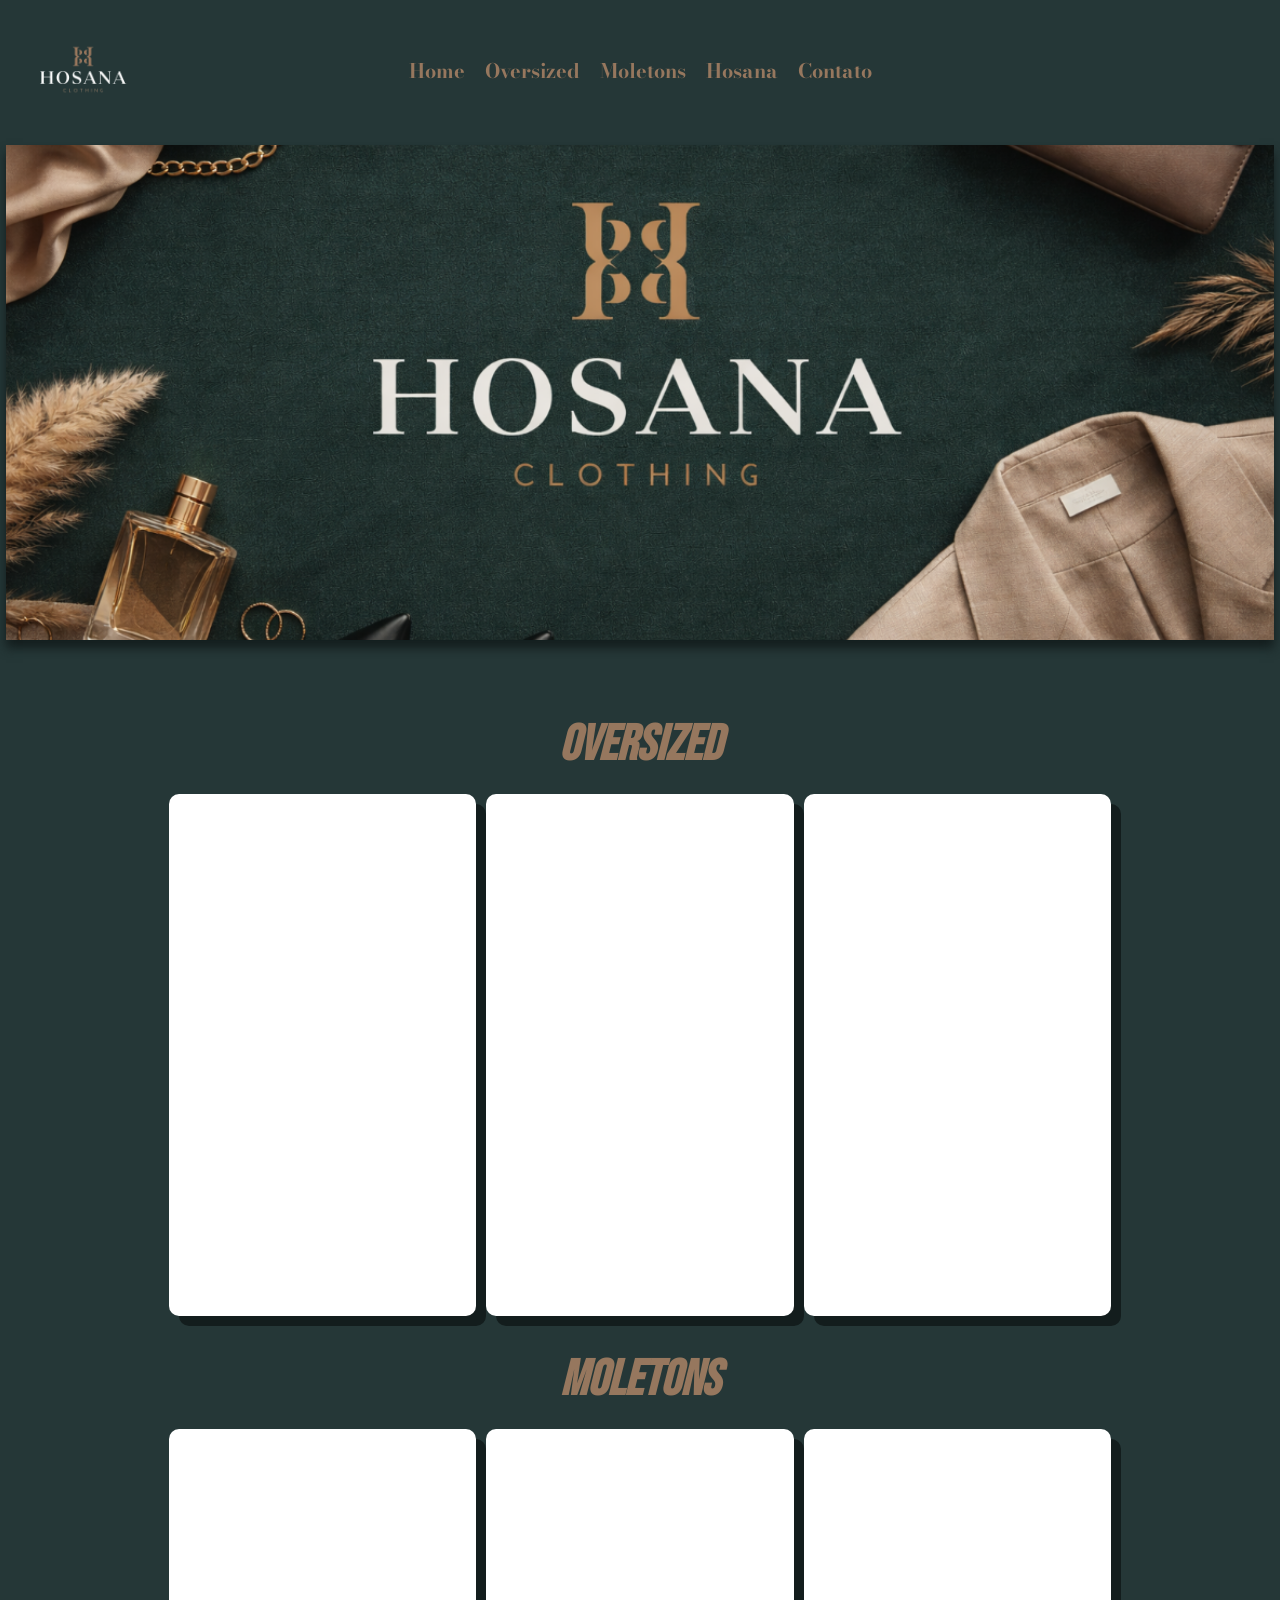
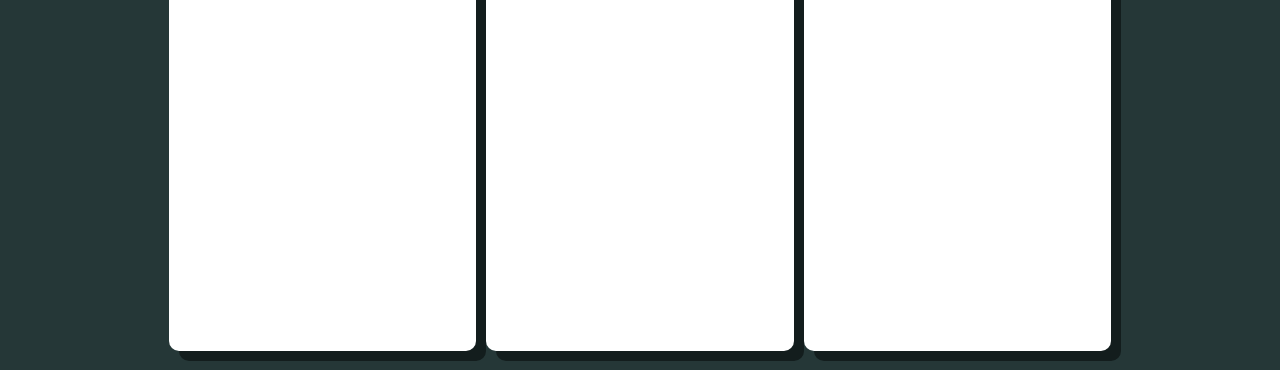
<file: Index.html>
<!DOCTYPE html>
<html lang="pt-br">
<head>
    <meta charset="UTF-8">
    <link rel="preconnect" href="https://fonts.googleapis.com">
    <link rel="preconnect" href="https://fonts.gstatic.com" crossorigin>
    <link href="https://fonts.googleapis.com/css2?family=Noto+Serif:ital,wght@0,100..900;1,100..900&display=swap" rel="stylesheet">
    <link rel="preconnect" href="https://fonts.googleapis.com">
    <link rel="preconnect" href="https://fonts.gstatic.com" crossorigin>
    <link href="https://fonts.googleapis.com/css2?family=Bebas+Neue&display=swap" rel="stylesheet">
    <link rel="preconnect" href="https://fonts.googleapis.com">
    <link rel="preconnect" href="https://fonts.gstatic.com" crossorigin>
    <link href="https://fonts.googleapis.com/css2?family=Bodoni+Moda:ital,opsz,wght@0,6..96,400..900;1,6..96,400..900&display=swap" rel="stylesheet">
    <link rel="stylesheet" href="css/Styles.css">
    <meta name="viewport" content="width=device-width, initial-scale=1.0">
    <title>Hosana</title>
</head>
<body>
    <header class="header">
        <img src="img/Logo.png" alt="Logo da Hosana" id="Logo">

    <nav id="Menu">
        <a href="Index.html"><b>Home</b></a>
        <a href="#Oversized_Text"><b>Oversized</b></a>
        <a href="#Moletons_Section"><b>Moletons</b></a>
        <a href="Hosana"><b>Hosana</b></a>
        <a href="Contato"><b>Contato</b></a>
    </nav>
    </header>
    <div class="container">
  <div class="slider">
    <div class="slide active" style="background:url('img/Banner.png') center/cover no-repeat;"></div>
    <div class="slide" style="background:url('img/Banner1.3.jpg') center/cover no-repeat;"></div>
    <div class="slide" style="background:url('img/Banner1.2.jpg') center/cover no-repeat;"></div>
  </div>
</div>
<section id="Oversized_Text" class="Oversized_Text">
    <h1><i>Oversized</i></h1>
<div class="Oversized">
    <div class="Parte">
     
    </div>
    <div class="Parte">
    
    </div>
    <div class="Parte">
     
    </div>
</div>
</section>
<section id="Moletons_Section">
    <h1><i>Moletons</i></h1>
    <div class="Moletons">
        <div class="Parte"></div>
        <div class="Parte"></div>
        <div class="Parte"></div>
    </div>
</section>
<script src="Script/Script.js"></script>
</body>
</html>
</file>
<file: css/Styles.css>
* {
    margin: 0;
    padding: 0;
    box-sizing: border-box;
    /* background-color removido daqui */
}

body {
    background-color: #253737; /* aplica o fundo da página */
}
.header {
    height: 140px;
    width: 100%;
    display: flex;
    background-color: #253737;
    padding: 20px 0;
    align-items: center;
    justify-content: center; /* centraliza o conteúdo (nav) */
    position: relative; /* necessário para posicionar a logo absoluto dentro do header */
}
.header nav,
.header #Menu {
    display: flex;
    justify-content: center;
    align-items: center;
}
.header #Menu a {
    font-family: "Bodoni Moda", serif;
    color: #96775E;
    text-decoration: none;
    font-size: 20px;
    padding: 5px 10px;
    text-align: center;
    background: transparent; /* sem fundo */
    box-shadow: none; /* sem sombra/caixa */
    outline: none;
    transition: color 0.15s ease; /* somente cor */
}
.header #Menu a:hover {
    color: #ffffff; /* muda só a cor */
    background: transparent; 
    font-size: 22px;
    font-style: italic;

}
.header img {
    width: 140px;
    height: auto;
    position: absolute;
    left: 1%;
    top: 50%;
    transform: translateY(-50%);
}
.container {
    position: relative;
    height: 550px;
    width: auto;
    justify-content: center;
    align-items: center;
    margin-top: 5px;
    text-align: center;
}
.container img {
    width: 99%;
    height: 90%;
    box-shadow: #131d1d 0px 8px 10px;
}
.slider {
  width: 99%;
  height: 90%;
  margin: 0 auto;
  position: relative;
  box-shadow: #131d1d 0px 8px 10px;
  overflow: hidden;
}

.slide {
  position: absolute;
  inset: 0;
  opacity: 0;
  transition: opacity 1.1s ease;
}

.slide.active {
  opacity: 1; /* corrigido de 2 para 1 */
  z-index: 1; /* garante que a slide ativa fique acima das outras */
}
/*Partes*/ 
.Text h1 {
    font-family: "Bebas Neue", sans-serif;
    color: #96775E;
    text-align: center;
    margin-top: 20px;
    font-size: 50px;
}
.Oversized_Text h1 {
    font-family: "Bebas Neue", sans-serif;
    color: #96775E;
    text-align: center;
    margin-top: 20px;
    font-size: 50px;
}
.Oversized {
    display: flex;
    gap: 1%;
    justify-content: center;
    align-items: center;
    flex-wrap: wrap; /* use nowrap se não quiser quebra em telas pequenas */
    height: 550px;
    width:80%;
    margin: 5px auto; /* centraliza horizontalmente */
    text-align: center;
}

/* Evita que o header cubra o alvo do hash ao navegar */
section { scroll-margin-top: 140px; }

/* substitui seletores de id duplicados por classe única */
.Parte {
    flex: 0 0 30%; /* largura fixa ~30% cada (ajuste conforme desejar) */
    height: 95%;
    box-sizing: border-box;
    padding: 8px;
    background-color: #ffffff;
    box-shadow: #131d1d 10px 10px 0px;
    border-radius: 10px;
}

.Moletons {
    display: flex;
    gap: 1%;
    justify-content: center;
    align-items: center;
    flex-wrap: wrap; /* use nowrap se não quiser quebra em telas pequenas */
    height: 550px;
    width:80%;
    margin: 5px auto; /* centraliza horizontalmente */
    text-align: center;
}
#Moletons_Section h1 {
    font-family: "Bebas Neue", sans-serif;
    color: #96775E;
    text-align: center;
    margin-top: 20px;
    font-size: 50px;
}
</file>
